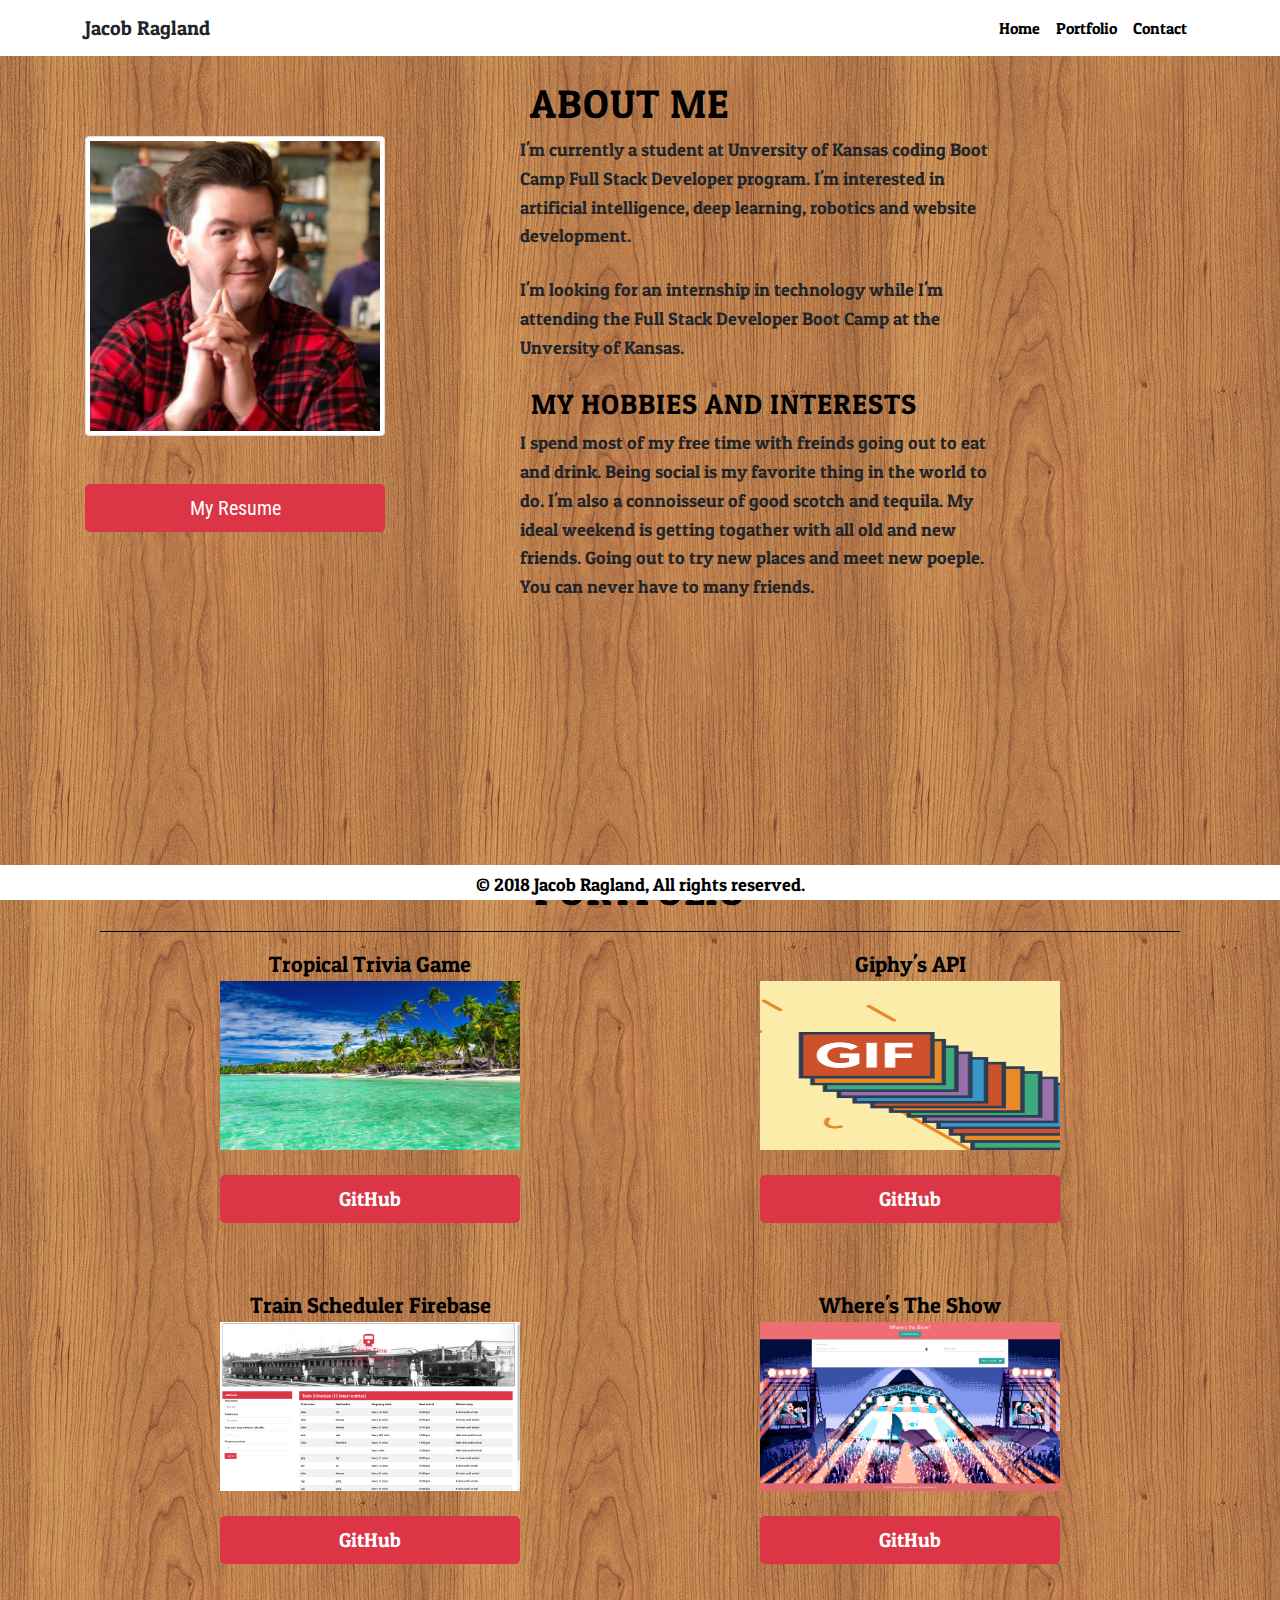
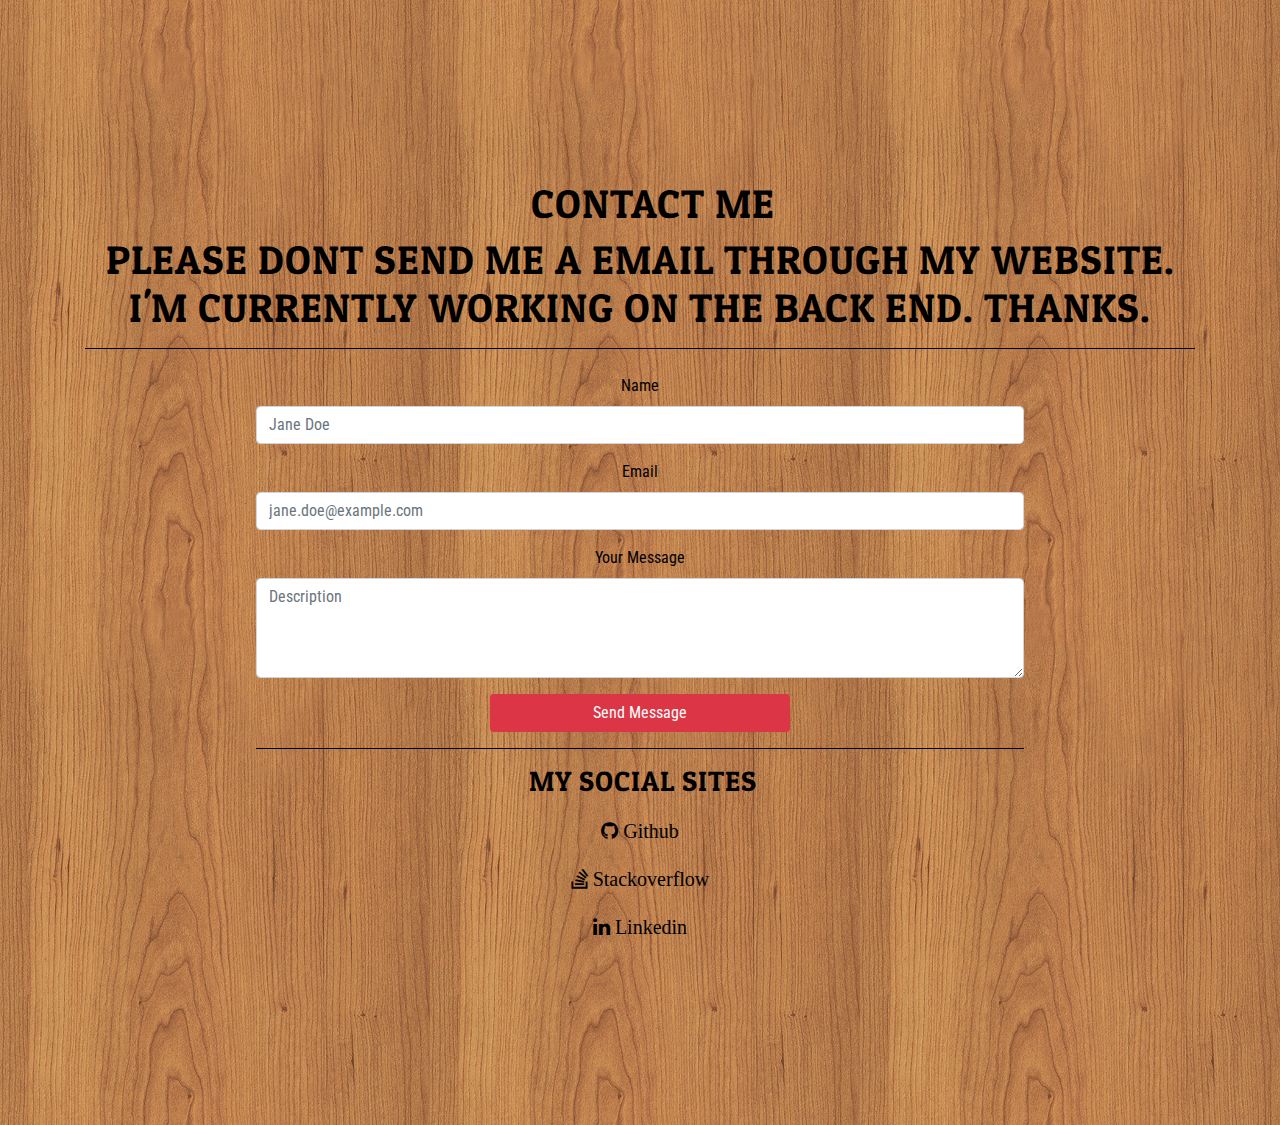
<file: index.html>
<!DOCTYPE html>
<html>

<head>


  <title> Portfolio </title>
  <meta charset="UTF-8">
  <meta name="viewport" content="width=device-width, initial-scale=1.0">
  <meta http-equiv="X-UA-Compatible" content="ie=edge">
  <link rel="stylesheet" href="https://maxcdn.bootstrapcdn.com/bootstrap/4.0.0/css/bootstrap.min.css" integrity="sha384-Gn5384xqQ1aoWXA+058RXPxPg6fy4IWvTNh0E263XmFcJlSAwiGgFAW/dAiS6JXm"
    crossorigin="anonymous">
  <script src="https://maxcdn.bootstrapcdn.com/bootstrap/4.0.0/js/bootstrap.min.js" integrity="sha384-JZR6Spejh4U02d8jOt6vLEHfe/JQGiRRSQQxSfFWpi1MquVdAyjUar5+76PVCmYl"
    crossorigin="anonymous"></script>
  <link rel="stylesheet" type="text/css" href="Style.css">
  <link href="https://fonts.googleapis.com/css?family=Oswald:700|Patua+One|Roboto+Condensed:700" rel="stylesheet">
  <link href="https://maxcdn.bootstrapcdn.com/font-awesome/4.7.0/css/font-awesome.min.css" rel="stylesheet">

</head>

<!-- Nav bar -->
<nav class="navbar navbar-expand-lg mb-4 top-bar navbar-inverse-top sps sps--abv">
  <div class="container">
    <button class="navbar-toggler" type="button" data-toggle="collapse" data-target="#navbarSupportedContent15" aria-controls="navbarSupportedContent15"
        aria-expanded="false" aria-label="Toggle navigation"><span class="navbar-toggler-icon"></span></button>
    </button>
    <a class="navbar-brand mx-auto">
      <span>Jacob Ragland</span>
    </a>
    <div class="collapse navbar-collapse" id="navbarCollapse1">
      <ul class="navbar-nav ml-auto">
        <li class="nav-item">
          <a class="nav-link" href="#about">Home
          </a>
        </li>
        <li>
          <a class="nav-link" href="#gallery-title">Portfolio</a>
        </li>
        <li>
          <a class="nav-link" href="#social" id="navb">Contact</a>
        </li>
    </div>
  </div>
</nav>

<body>

  <div class="container">
    <div class="row">
      <div class="col-md-11">
        <div class="page-header">
          <h1 id="about">About Me</h1>
        </div>
        <div class="row">
          <div class="col-md-5">
            <img src="Img/jake.jpg" class="img-thumbnail">
            <br>
            <br>
            <br>
            <button type="button" class="btn btn-danger btn-lg" onclick=" relocate_home()">My Resume</button>
          </div>
          <div class="col-md-6">
            <p>I'm currently a student at Unversity of Kansas coding Boot Camp Full Stack Developer program. I'm interested
              in artificial intelligence, deep learning, robotics and website development.</p>
            <p> I'm looking for an internship in technology while I'm attending the Full Stack Developer Boot Camp at the Unversity
              of Kansas.</p>
            <h3> My hobbies and interests </h3>
            <p> I spend most of my free time with freinds going out to eat and drink. Being social is my favorite thing in the
              world to do. I'm also a connoisseur of good scotch and tequila. My ideal weekend is getting togather with all
              old and new friends. Going out to try new places and meet new poeple. You can never have to many friends. </p>
          </div>
        </div>
      </div>
    </div>
  </div>
<br><br><br><br><br><br><br><br><br><br>
  <div class="container" class="port">

    <div class="gallery col-lg-12 col-md-12 col-sm-12 col-xs-12">
      <h1 id="gallery-title">Portfolio</h1>
      <hr width="100%" align="left">
    </div>

    <div id="members">
      <div class="container-fluid">
        <div id="members" class="col-md-12 text-center">
          <div class="row">
            <div class="col-sm-6">
              Tropical Trivia Game
              <p>
                <a href="https://raglandpc.github.io/TriviaGame/">
                  <img src="Img/Tropicalpic.jpg" class="img-responsive" style=" width: 300px;height:169px; ">
                </a>
              </p>
              <button type="button" class="btn btn-danger btn-lg" onclick=" trivia_home()">GitHub</button>
            </div>
            <div class="col-sm-6">
              Giphy's API
              <p>
                <a href="https://raglandpc.github.io/Giphy_API/">
                  <img src="Img/gif.gif" class="img-responsive" style=" width: 300px;height:169px; ">
                </a>
              </p>
              <button type="button" class="btn btn-danger btn-lg" onclick=" giphy_home()">GitHub</button>
              <br>
            </div>
          </div>
          <br>
          <br>
          <div class="row">
            <div class="col-sm-6">
              Train Scheduler Firebase
              <p>
                <a href="https://raglandpc.github.io/Train-Scheduler/">
                  <img src="Img/train.png" class="img-responsive" style=" width: 300px;height:169px; ">
                </a>
              </p>
              <button type="button" class="btn btn-danger btn-lg" onclick=" train_home()">GitHub</button>
            </div>
            <div class="col-sm-6">
              Where's The Show
              <p>
                <a href="https://zmuenz.github.io/Wheres-The-Show/">
                  <img src="Img/Where-the show.png" class="img-responsive" style=" width: 300px;height:169px; ">
                </a>
              </p>
              <button type="button" class="btn btn-danger btn-lg" onclick=" show_home()">GitHub</button>
            </div>
          </div>
        </div>
      </div>
    </div>
  </div>

  <br><br><br><br><br><br><br><br><br>
  <!-- Contact Bar -->
  <section id="contact" class="content-section text-center">
    <div class="contact-section">
      <div class="container">
        <h1 id="cont">Contact Me </h1>
        <h1>Please dont send me a email through my website. I'm currently working on the back end. Thanks.</h1>
        <hr>
        <p></p>
        <div class="row">
          <div class="container center_div">
            <form class="form-horizontal">
              <div class="form-group">
                <label for="exampleInputName2">Name</label>
                <input type="text" class="form-control" id="exampleInputName2" placeholder="Jane Doe">
              </div>
              <div class="form-group">
                <label for="exampleInputEmail2">Email</label>
                <input type="email" class="form-control" id="exampleInputEmail2" placeholder="jane.doe@example.com">
              </div>
              <div class="form-group ">
                <label for="exampleInputText">Your Message</label>
                <textarea class="form-control" placeholder="Description"></textarea>
              </div>
              <button type="submit" class="btn-custom">Send Message</button>
            </form>

            <hr>
            <h3 id="social"> My Social Sites</h3>
            <ul class="list-inline banner-social-buttons">
              <li>
                <a href="https://github.com/RaglandPC" class="btn btn-default btn-lg">
                  <i class="fa fa-github">
                    <span class="network-name">Github</span>
                  </i>
                </a>
              </li>
              <li>
                <a href="https://stackoverflow.com/users/9008688/jacob-ragland?tab=topactivity" class="btn btn-default btn-lg">
                  <i class="fa fa-stack-overflow">
                    <span class="network-name">Stackoverflow</span>
                  </i>
                </a>
              </li>
              <li>
                <a href="https://www.linkedin.com/in/jake-ragland-a65086a9/" class="btn btn-default btn-lg">
                  <i class="fa fa-linkedin">
                    <span class="network-name">Linkedin</span>
                  </i>
                </a>
              </li>
            </ul>
          </div>
        </div>
      </div>
    </div>
  </section>
<br><br>

  <footer>
    <p>© 2018 Jacob Ragland, All rights reserved.</p>
  </footer>

  <script src="https://ajax.googleapis.com/ajax/libs/jquery/3.3.1/jquery.min.js"></script>
  <script>


    function relocate_home() {
      location.href = "KU coding Resume.pdf";
    }

      function trivia_home() {
        location.href = "https://github.com/RaglandPC/TriviaGame";
      }

      function giphy_home() {
        location.href = "https://github.com/RaglandPC/Giphy_API";
      }

      function train_home() {
        location.href = "https://github.com/RaglandPC/Train-Scheduler";
      }

      function show_home() {
        location.href = "https://github.com/RaglandPC/Wheres-The-Show";
      }

// var target = $('html, body').click(function(event){
//     event.preventDefault()
//     })
//     console.log('clicked:', event)
// });
// event.preventDefault();
//        $('html, body').animate({
//          scrollTop: target.offset().top
//        }, 1000, function() {



  </script>



</body>

</html>
</file>
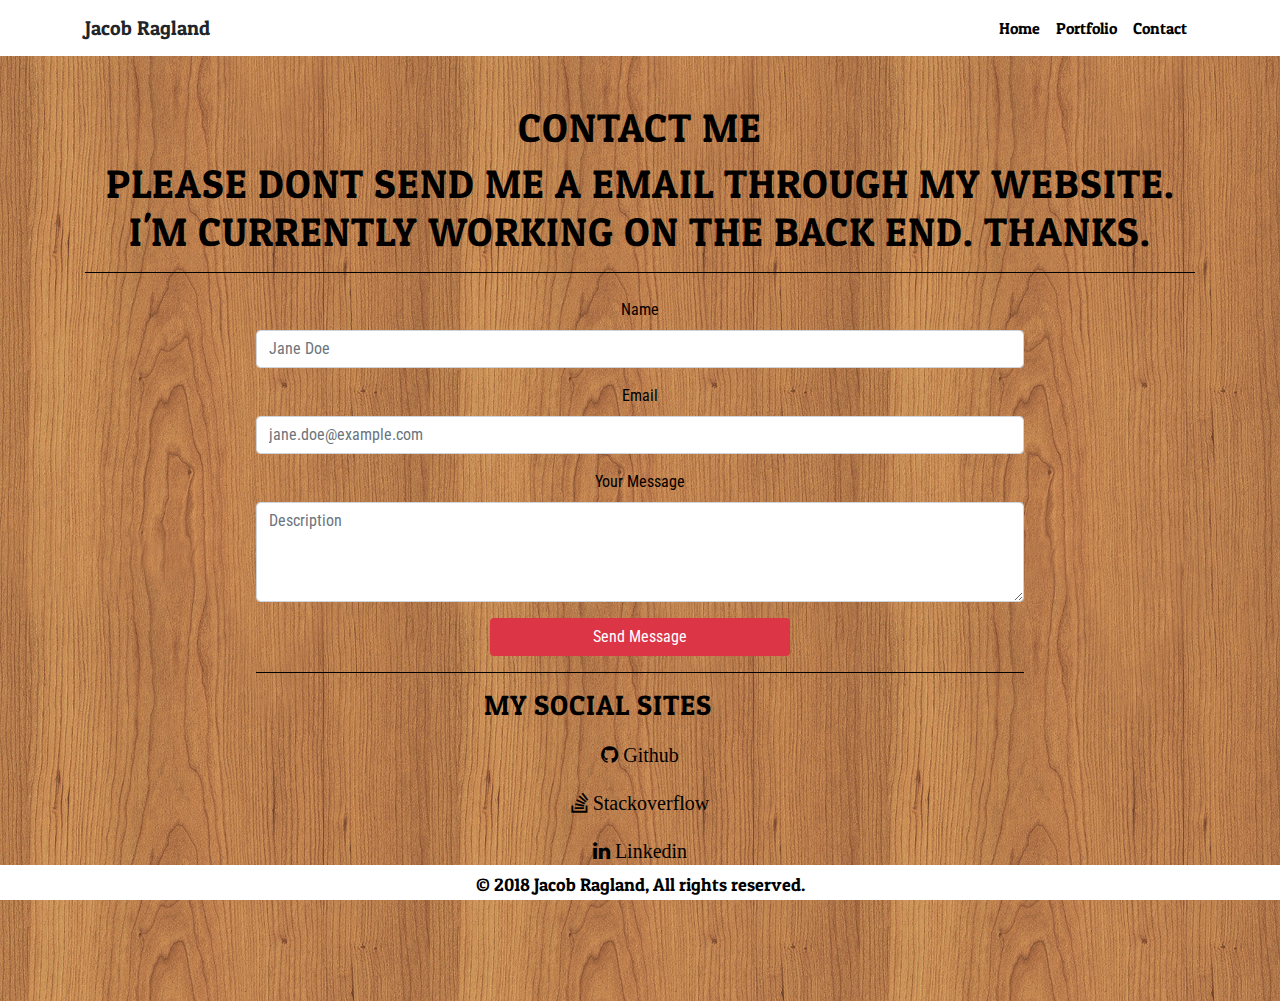
<file: contact.html>
<!DOCTYPE html>
<html>

<head>


  <title> Portfolio </title>
  <link rel="stylesheet" href="https://maxcdn.bootstrapcdn.com/bootstrap/4.0.0/css/bootstrap.min.css" integrity="sha384-Gn5384xqQ1aoWXA+058RXPxPg6fy4IWvTNh0E263XmFcJlSAwiGgFAW/dAiS6JXm"
    crossorigin="anonymous">
  <script src="https://maxcdn.bootstrapcdn.com/bootstrap/4.0.0/js/bootstrap.min.js" integrity="sha384-JZR6Spejh4U02d8jOt6vLEHfe/JQGiRRSQQxSfFWpi1MquVdAyjUar5+76PVCmYl"
    crossorigin="anonymous"></script>
  <link rel="stylesheet" type="text/css" href="Style.css">
  <link href="https://fonts.googleapis.com/css?family=Oswald:700|Patua+One|Roboto+Condensed:700" rel="stylesheet">
  <link href="https://maxcdn.bootstrapcdn.com/font-awesome/4.7.0/css/font-awesome.min.css" rel="stylesheet">
 </head>
<!-- Nav bar -->
<nav class="navbar navbar-expand-lg mb-4 top-bar navbar-static-top sps sps--abv">
  <div class="container">
<button class="navbar-toggler navbar-toggler-right" type="button" data-toggle="collapse" data-target="#navbarCollapse1" aria-controls="navbarCollapse" aria-expanded="false" aria-label="Toggle navigation">
  <span class="navbar-toggler-icon"></span>
</button>
<a class="navbar-brand mx-auto"><span>Jacob Ragland</span></a>
<div class="collapse navbar-collapse" id="navbarCollapse1">
  <ul class="navbar-nav ml-auto">
   <li class="nav-item"> <a class="nav-link" href="index.html">Home <span class="sr-only">(current)</span></a> </li>
  <li class="nav-item"> <a class="nav-link" href="portfolio.html">Portfolio</a> </li>
  <li class="nav-item"> <a class="nav-link" href="contact.html">Contact</a> </li>
</div>
      </div>
</nav>



<body>
  <br>
  <!-- Contact Bar -->
  <section id="contact" class="content-section text-center">
    <div class="contact-section">
      <div class="container">
        <h1>Contact Me </h1>
        <h1>Please dont send me a email through my website. I'm currently working on the back end. Thanks.</h1>
        <hr>
        <p></p>
        <div class="row">
          <div class="container center_div">
            <form class="form-horizontal">
              <div class="form-group">
                <label for="exampleInputName2">Name</label>
                <input type="text" class="form-control" id="exampleInputName2" placeholder="Jane Doe">
              </div>
              <div class="form-group">
                <label for="exampleInputEmail2">Email</label>
                <input type="email" class="form-control" id="exampleInputEmail2" placeholder="jane.doe@example.com">
              </div>
              <div class="form-group ">
                <label for="exampleInputText">Your Message</label>
                <textarea class="form-control" placeholder="Description"></textarea>
              </div>
              <button type="submit" class="btn-custom">Send Message</button>
            </form>

            <hr>
            <h3> My Social Sites</h3>
            <ul class="list-inline banner-social-buttons">
              <li>
                <a href="https://github.com/RaglandPC" class="btn btn-default btn-lg">
                  <i class="fa fa-github">
                    <span class="network-name">Github</span>
                  </i>
                </a>
              </li>
              <li>
                <a href="https://stackoverflow.com/users/9008688/jacob-ragland?tab=topactivity" class="btn btn-default btn-lg">
                  <i class="fa fa-stack-overflow">
                    <span class="network-name">Stackoverflow</span>
                  </i>
                </a>
              </li>
              <li>
                <a href="https://www.linkedin.com/in/jake-ragland-a65086a9/" class="btn btn-default btn-lg">
                  <i class="fa fa-linkedin">
                    <span class="network-name">Linkedin</span>
                  </i>
                </a>
              </li>  
            </ul>
          </div>
        </div>
      </div>
    </div>
  </section>

  <footer>
    <p>© 2018 Jacob Ragland, All rights reserved.</p>
  </footer>


</body>

</html>
</file>
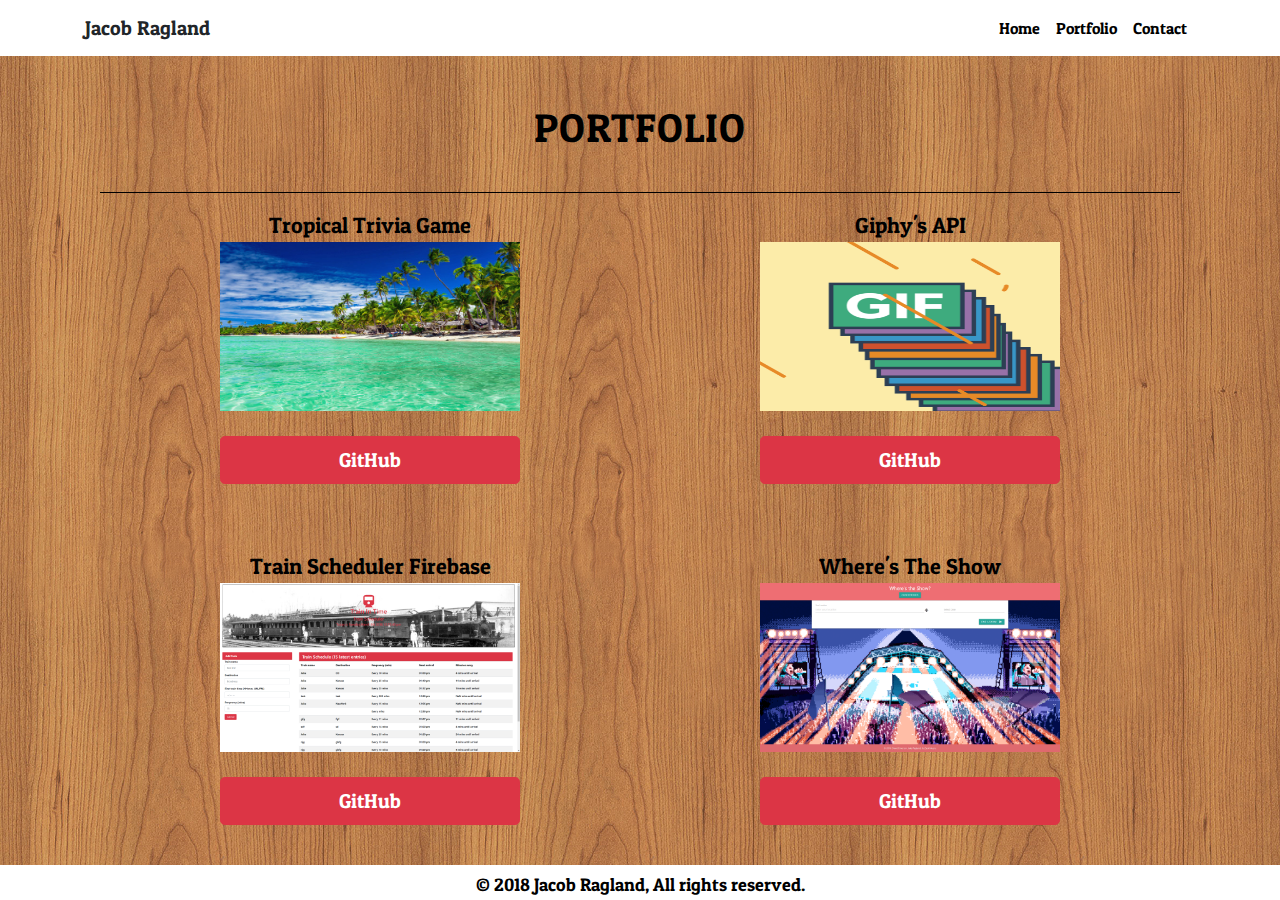
<file: portfolio.html>
<!DOCTYPE html>
<html>

<head>


  <title> Portfolio </title>
  <link rel="stylesheet" href="https://maxcdn.bootstrapcdn.com/bootstrap/4.0.0/css/bootstrap.min.css" integrity="sha384-Gn5384xqQ1aoWXA+058RXPxPg6fy4IWvTNh0E263XmFcJlSAwiGgFAW/dAiS6JXm"
    crossorigin="anonymous">
  <script src="https://maxcdn.bootstrapcdn.com/bootstrap/4.0.0/js/bootstrap.min.js" integrity="sha384-JZR6Spejh4U02d8jOt6vLEHfe/JQGiRRSQQxSfFWpi1MquVdAyjUar5+76PVCmYl"
    crossorigin="anonymous"></script>
  <link rel="stylesheet" type="text/css" href="Style.css">
  <link href="https://fonts.googleapis.com/css?family=Oswald:700|Patua+One|Roboto+Condensed:700" rel="stylesheet">
  <link href="https://maxcdn.bootstrapcdn.com/font-awesome/4.7.0/css/font-awesome.min.css" rel="stylesheet">
</head>

<!-- Nav bar -->
<nav class="navbar navbar-expand-lg mb-4 top-bar navbar-static-top sps sps--abv">
  <div class="container">
    <button class="navbar-toggler navbar-toggler-right" type="button" data-toggle="collapse" data-target="#navbarCollapse1" aria-controls="navbarCollapse"
      aria-expanded="false" aria-label="Toggle navigation">
      <span class="navbar-toggler-icon"></span>
    </button>
    <a class="navbar-brand mx-auto">
      <span>Jacob Ragland</span>
    </a>
    <div class="collapse navbar-collapse" id="navbarCollapse1">
      <ul class="navbar-nav ml-auto">
        <li class="nav-item">
          <a class="nav-link" href="index.html">Home
            <span class="sr-only">(current)</span>
          </a>
        </li>
        <li class="nav-item">
          <a class="nav-link" href="portfolio.html">Portfolio</a>
        </li>
        <li class="nav-item">
          <a class="nav-link" href="contact.html">Contact</a>
        </li>
    </div>
  </div>
</nav>

<!-- Slider main container -->

<body>
  <br>
  <div class="container">

    <div class="gallery col-lg-12 col-md-12 col-sm-12 col-xs-12">
      <h1 class="gallery-title">Portfolio</h1>
      <hr width="100%" align="left">
    </div>

    <div id="members">
      <div class="container-fluid">
        <div id="members" class="col-md-12 text-center">
          <div class="row">
            <div class="col-sm-6">
              Tropical Trivia Game
              <p>
                <a href="https://raglandpc.github.io/TriviaGame/">
                  <img src="Img/Tropicalpic.jpg" class="img-responsive" style=" width: 300px;height:169px; ">
                </a>
              </p>
              <button type="button" class="btn btn-danger btn-lg" onclick=" trivia_home()">GitHub</button>
            </div>
            <div class="col-sm-6">
              Giphy's API
              <p>
                <a href="https://raglandpc.github.io/Giphy_API/">
                  <img src="Img/gif.gif" class="img-responsive" style=" width: 300px;height:169px; ">
                </a>
              </p>
              <button type="button" class="btn btn-danger btn-lg" onclick=" giphy_home()">GitHub</button>
              <br>
            </div>
          </div>
          <br>
          <br>
          <div class="row">
            <div class="col-sm-6">
              Train Scheduler Firebase
              <p>
                <a href="https://raglandpc.github.io/Train-Scheduler/">
                  <img src="Img/train.png" class="img-responsive" style=" width: 300px;height:169px; ">
                </a>
              </p>
              <button type="button" class="btn btn-danger btn-lg" onclick=" train_home()">GitHub</button>
            </div>
            <div class="col-sm-6">
              Where's The Show
              <p>
                <a href="https://zmuenz.github.io/Wheres-The-Show/">
                  <img src="Img/Where-the show.png" class="img-responsive" style=" width: 300px;height:169px; ">
                </a>
              </p>
              <button type="button" class="btn btn-danger btn-lg" onclick=" show_home()">GitHub</button>
            </div>
          </div>
        </div>
      </div>
    </div>
  </div>

  <br>

  <footer>
    <p>© 2018 Jacob Ragland, All rights reserved.</p>
  </footer>



  <script>
    function trivia_home() {
      location.href = "https://github.com/RaglandPC/TriviaGame";
    } 
  </script>
  <script>
    function giphy_home() {
      location.href = "https://github.com/RaglandPC/Giphy_API";
    } 
  </script>
  <script>
    function train_home() {
      location.href = "https://github.com/RaglandPC/Train-Scheduler";
    } 
  </script>
  <script>
    function show_home() {
      location.href = "https://github.com/RaglandPC/Wheres-The-Show";
    } 
  </script>
</body>

</html>
</file>
<file: Style.css>
body, html{
	position: relative;
  font-family: 'Roboto Condensed', sans-serif;
	background-image: url(Img/wood.png);


}

.navbar {

    background:rgb(255, 255, 255);

}


section {
	margin-bottom: 30px;
}

a {
    font-family: 'Patua One', cursive;
}



.bg-dark {
	text-shadow: 1px 3px 1px red;
}
/* all of the headers, had to to little eddits to each one because i put all of them on one page */
h1,h2,h3 {
	font-family: 'Patua One', cursive;
	text-transform: uppercase;
	text-align: center;
	color:black;
	letter-spacing:1px;
}
/* about me */
#about {
	margin-left: 75px;
}
/* Social sites head */
#social {
	margin-left: 90px;
}
/* hobbies and interestes */
h3 {
	margin-right: 85px;
}
/* contact me */
#cont {
	margin-left: 25px;
}

p{
	margin:0 0 25px;
	font-size:18px;
    line-height:1.6em;

    font-family: 'Patua One', cursive;
}
a{
	color:black;
}
a:hover,a:focus{
	text-decoration:none;
    color:black;

}

.center_div{
    margin: 0 auto;
    width:70% /* value of your choice which suits your alignment */
}

#contact{
	color:black;
    padding-bottom:80px;
    size:200px;
}

textarea.form-control{
    height:100px;
}

hr {
    background: black;

}

.img-thumbnail {
    width: 300px;
    height:300px;

}

button {
    width: 300px;
}
/* Portfolio links on page to override bootstrap */


/* over all port links */
#members {
	  color:black;
    font-size:22px;
    font-family: 'Patua One', cursive;
}

/* Cusom Button */
.btn-custom {
    background-color: #dc3545;
    border-color: #dc3545;
    color: white;
    display: inline-block;
    font-weight: 400;
    text-align: center;
    white-space: nowrap;
    vertical-align: middle;
    -webkit-user-select: none;
    -moz-user-select: none;
    -ms-user-select: none;
    user-select: none;
    border: 1px solid transparent;
    padding: .375rem .75rem;
    font-size: 1rem;
    line-height: 1.5;
    border-radius: .25rem;
    transition: color .15s ease-in-out,background-color .15s ease-in-out,border-color .15s ease-in-out,box-shadow .15s ease-in-out;
}


.gallery-title{
    color: black;
    margin-bottom: 40px;
}




.gallery_product
{
    margin-bottom: 30px;
}




#ja {
    color: white;
}









/* Footer */

footer{
    background-color:rgb(255, 255, 255);
     position: fixed;
     bottom: 0;
     left: 0;
     right: 0;
     height: 35px;
    font-family: 'Patua One', cursive;
     text-align: center;

     color: black;
 }

 footer p {
     padding: 10.5px;
     margin: 0px;
     line-height: 100%;
 }
</file>
